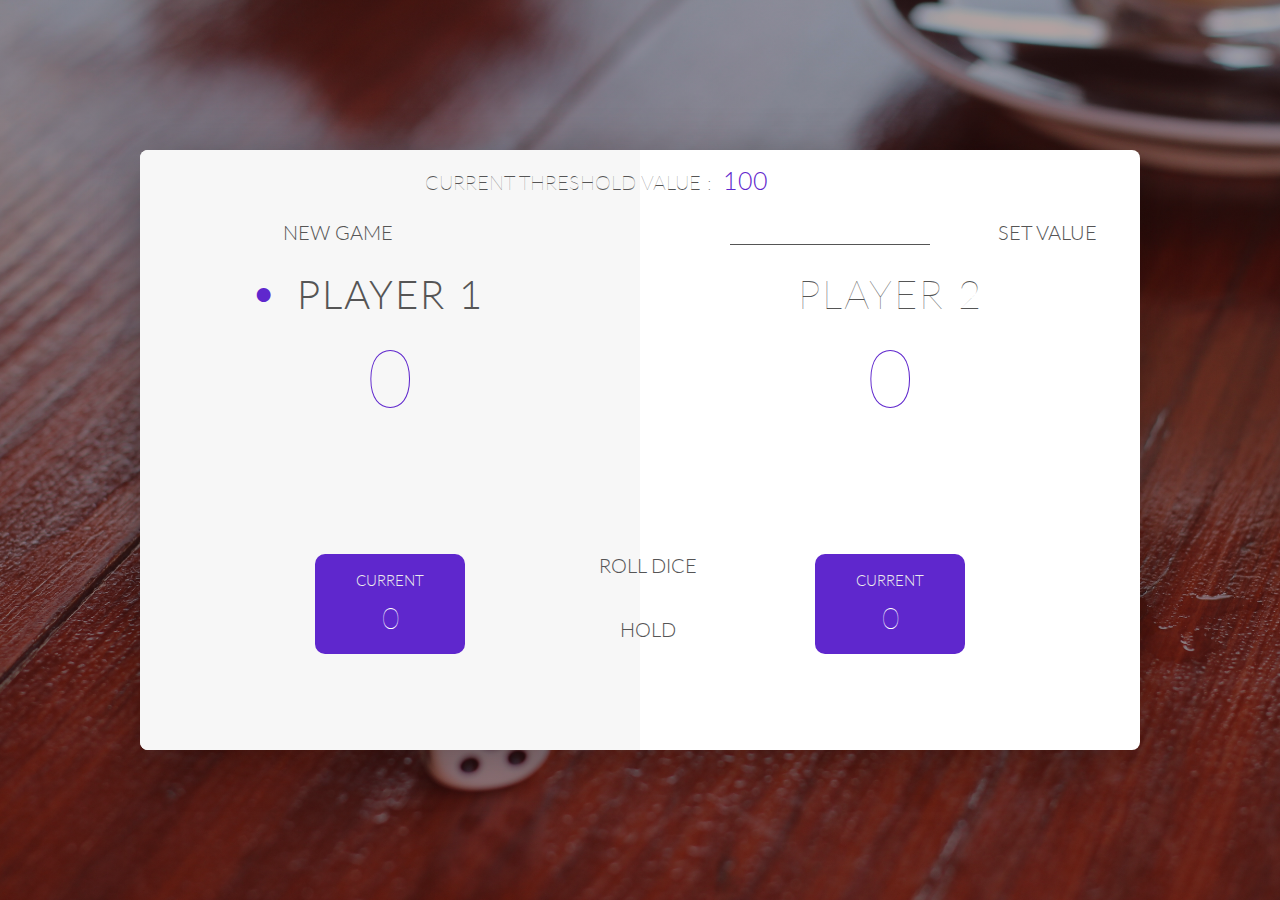
<file: Pig Dice Game In Javascript/Javascript-Pig-game/index.html>
<!DOCTYPE html>
<html lang="en">
    <head>
        <meta charset="UTF-8">
        <link href="https://fonts.googleapis.com/css?family=Lato:100,300,600" rel="stylesheet" type="text/css">
        <link href="http://code.ionicframework.com/ionicons/2.0.1/css/ionicons.min.css" rel="stylesheet" type="text/css">
        <link type="text/css" rel="stylesheet" href="style.css">
        
        <title>Pig Game</title>
    </head>
    
    <body>
        <div class="wrapper clearfix">
            <h1 class="thresh-display">Current Threshold Value :</h1>
            <span class="thresh-score">34</span>
            <div class="player-0-panel active">
                <div class="player-name" id="name-0">Player 1</div>
                <div class="player-score" id="score-0">43</div>
                <div class="player-current-box">
                    <div class="player-current-label">Current</div>
                    <div class="player-current-score" id="current-0">11</div>
                </div>
            </div>
            
            <div class="player-1-panel">
                <div class="player-name" id="name-1">Player 2</div>
                <div class="player-score" id="score-1">72</div>
                <div class="player-current-box">
                    <div class="player-current-label">Current</div>
                    <div class="player-current-score" id="current-1">0</div>
                </div>
            </div>
            
            <input onfocus="this.placeholder = ''" class="input-value" type="number" name="setMaxValue" onblur="this.placeholder='Enter threshold value'">
            <button class="btn-set-value"><i class="ion-ios-checkmark"></i>Set value</button>
            <button class="btn-new"><i class="ion-ios-plus-outline"></i>New game</button>
            <button class="btn-roll"><i class="ion-ios-loop"></i>Roll dice</button>
            <button class="btn-hold"><i class="ion-ios-download-outline"></i>Hold</button>
            
            <img src="die5.png" alt="Dice" class="dice die1">
            <img src="die5.png" alt="Dice" class="dice die2">
        </div>
        
        <script src="script.js"></script>
    </body>
</html>
</file>
<file: Pig Dice Game In Javascript/Javascript-Pig-game/style.css>
/**********************************************
*** GENERAL
**********************************************/

* {
    margin: 0;
    padding: 0;
    box-sizing: border-box;
    
}

.clearfix::after {
    content: "";
    display: table;
    clear: both;
}

body {
    background-image: linear-gradient(rgba(62, 20, 20, 0.4), rgba(62, 20, 20, 0.4)), url(back.jpg);
    background-size: cover;
    background-position: center;
    font-family: Lato;
    font-weight: 300;
    height: 100vh;
    color: #555;
}
h1{
    margin-top: 20px;
    font-size: 20px;
    text-transform: uppercase;
    position: absolute;
    left: 40%;
    transform: translateX(-40%);
    font-weight: 100; 
}
.thresh-score{
    color: #5f27cd;
    font-size: 25px;
    margin-top: 15px;
    position: absolute;
    left: 61%;
    transform: translateX(-60%); 
}
input[type=number]::-webkit-inner-spin-button, 
input[type=number]::-webkit-outer-spin-button { 
  -webkit-appearance: none; 
  margin: 0; 
}

.wrapper {
    width: 1000px;
    position: absolute;
    top: 50%;
    left: 50%;
    transform: translate(-50%, -50%);
    background-color: #fff;
    box-shadow: 0px 10px 50px rgba(0, 0, 0, 0.3);
    overflow: hidden;
    border-radius: 8px;
}

.player-0-panel,
.player-1-panel {
    width: 50%;
    text-align: center;
    float: left;
    height: 600px;
    padding: 100px;
}

.input-value:focus{ border-color: #5f27cd; }
.input-value::placeholder{font-size: 13px; font-weight: 300;}
.input-value{
    font-family: Lato;
    text-align: center;
    font-weight: 700;
    width: 200px;
    color: #5f27cd;
    height: 30px;
    font-size: 15px;
    position: absolute;
    right: 21%;
    top: 65px;
    border: none;
    text-transform: uppercase;
    border-bottom: 1px solid #555;
}   

/**********************************************
*** PLAYERS
**********************************************/

.player-name {
    font-size: 40px;
    text-transform: uppercase;
    letter-spacing: 2px;
    font-weight: 100;
    margin-top: 20px;
    margin-bottom: 10px;
    position: relative;
}

.player-score {
    font-size: 80px;
    font-weight: 100;
    color: #5f27cd;
    margin-bottom: 130px;
}

.active { background-color: #f7f7f7; }
.active .player-name { font-weight: 300; }

.active .player-name::after {
    content: "\2022";
    font-size: 47px;
    position: absolute;
    color: #5f27cd;
    top: -7px;
    left: 10px;
}

.player-current-box {
    background-color: #5f27cd;
    border-radius: 10px;
    color: #fff;
    width: 50%;
    height: 25%;
    margin: 0 auto;
    padding: 12px;
    text-align: center;
}

.player-current-label {
    text-transform: uppercase;
    margin: 5px 0 10px 0;
    font-size: 15px;
    color: rgb(236, 236, 236);
}

.player-current-score {
    font-size: 30px;
    font-weight: 100;
}

button {
    position: absolute;
    width: 200px;
    left: 50%;
    transform: translateX(-50%);
    color: #555;
    background: none;
    border: none;
    font-family: Lato;
    font-size: 20px;
    text-transform: uppercase;
    cursor: pointer;
    font-weight: 300;
    transition: color 0.3s;
    display: inline-block;
}

button:hover { font-weight: 500; }
button:hover i { margin-right: 20px; }

button:focus,
.input-value:focus{
    outline: none;
}

i {
    color: #5f27cd;
    display: inline-block;
    margin-right: 15px;
    font-size: 32px;
    line-height: 1;
    vertical-align: text-top;
    margin-top: -4px;
    transition: margin 0.3s;
}

.btn-new { left:19%; top: 70px;}
.btn-roll { top: 403px;}
.btn-hold { top: 467px;}
.btn-set-value{left: 90%; top: 70px;}

.dice {
    position: absolute;
    left: 50%;
    transform: translateX(-50%);
    height: 100px;
    box-shadow: 0px 10px 60px rgba(0, 0, 0, 0.10);
}

.die1{top: 100px;}
.die2{top: 250px;}

.winner { background-color: #f7f7f7; }
.winner .player-name { font-weight: 300; color: #5f27cd; }
</file>
